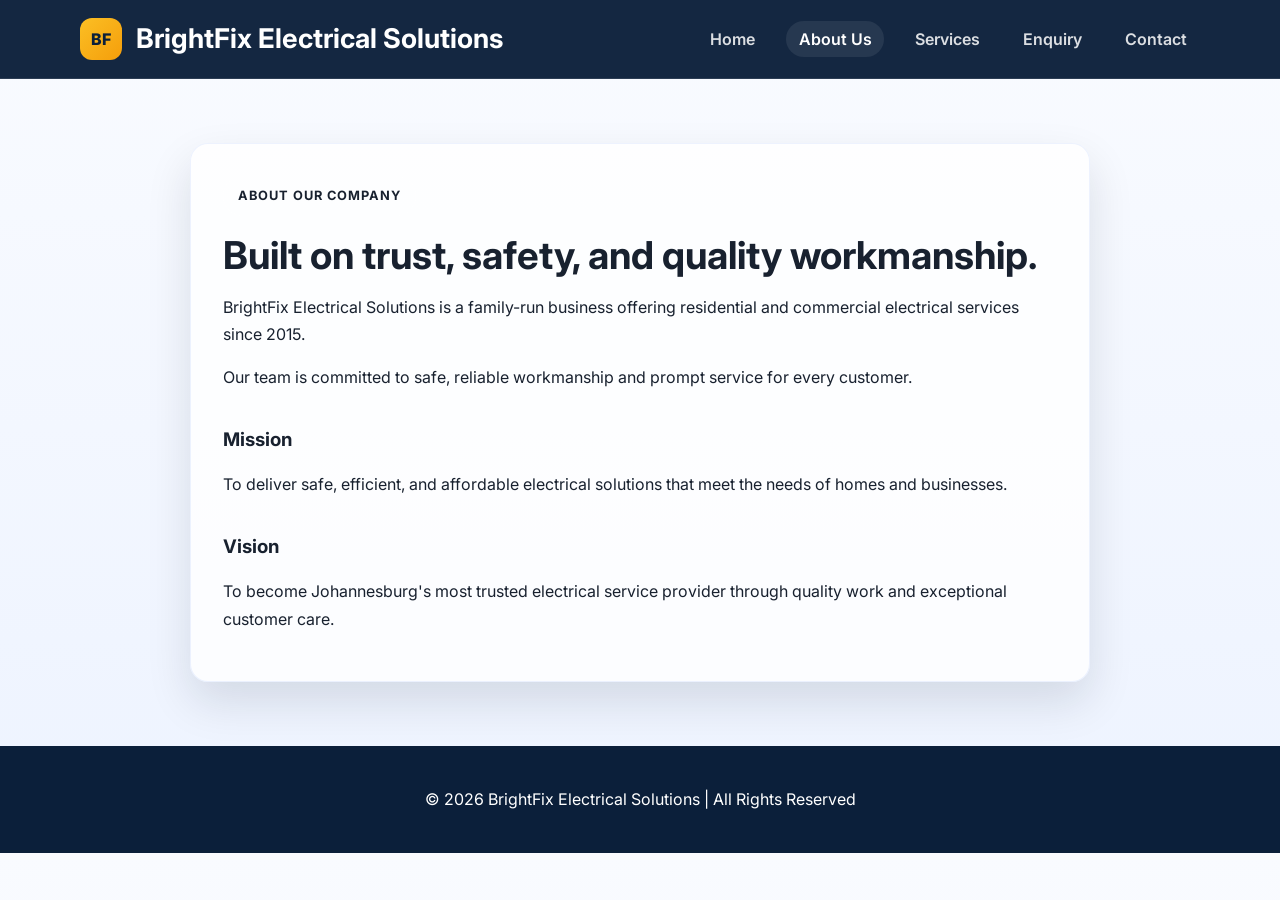
<file: about.html>
<!DOCTYPE html>
<html lang="en">
<head>
  <meta charset="UTF-8">
  <meta name="viewport" content="width=device-width, initial-scale=1.0">
  <title>About Us | BrightFix Electrical Solutions</title>
  <link rel="preconnect" href="https://fonts.googleapis.com">
  <link rel="preconnect" href="https://fonts.gstatic.com" crossorigin>
  <link href="https://fonts.googleapis.com/css2?family=Inter:wght@400;500;600;700;800&display=swap" rel="stylesheet">
  <link rel="stylesheet" href="css/style.css">
  <script src="js/script.js" defer></script>
</head>
<body>
  <header class="site-header">
    <div class="container nav-wrap">
      <div class="brand-block">
        <span class="brand-mark">BF</span>
        <h1>BrightFix Electrical Solutions</h1>
      </div>
      <nav class="main-nav" aria-label="Main navigation">
        <ul>
          <li><a href="index.html">Home</a></li>
          <li><a href="about.html" class="active">About Us</a></li>
          <li><a href="services.html">Services</a></li>
          <li><a href="enquiry.html">Enquiry</a></li>
          <li><a href="contact.html">Contact</a></li>
        </ul>
      </nav>
    </div>
  </header>

  <main class="container page-content">
    <section class="page-card">
      <p class="section-tag">About our company</p>
      <h2>Built on trust, safety, and quality workmanship.</h2>
      <p>BrightFix Electrical Solutions is a family-run business offering residential and commercial electrical services since 2015.</p>
      <p>Our team is committed to safe, reliable workmanship and prompt service for every customer.</p>

      <h3>Mission</h3>
      <p>To deliver safe, efficient, and affordable electrical solutions that meet the needs of homes and businesses.</p>

      <h3>Vision</h3>
      <p>To become Johannesburg's most trusted electrical service provider through quality work and exceptional customer care.</p>
    </section>
  </main>

  <footer class="site-footer">
    <div class="container footer-inner">
      <p>&copy; 2026 BrightFix Electrical Solutions | All Rights Reserved</p>
    </div>
  </footer>
</body>
</html>
</file>
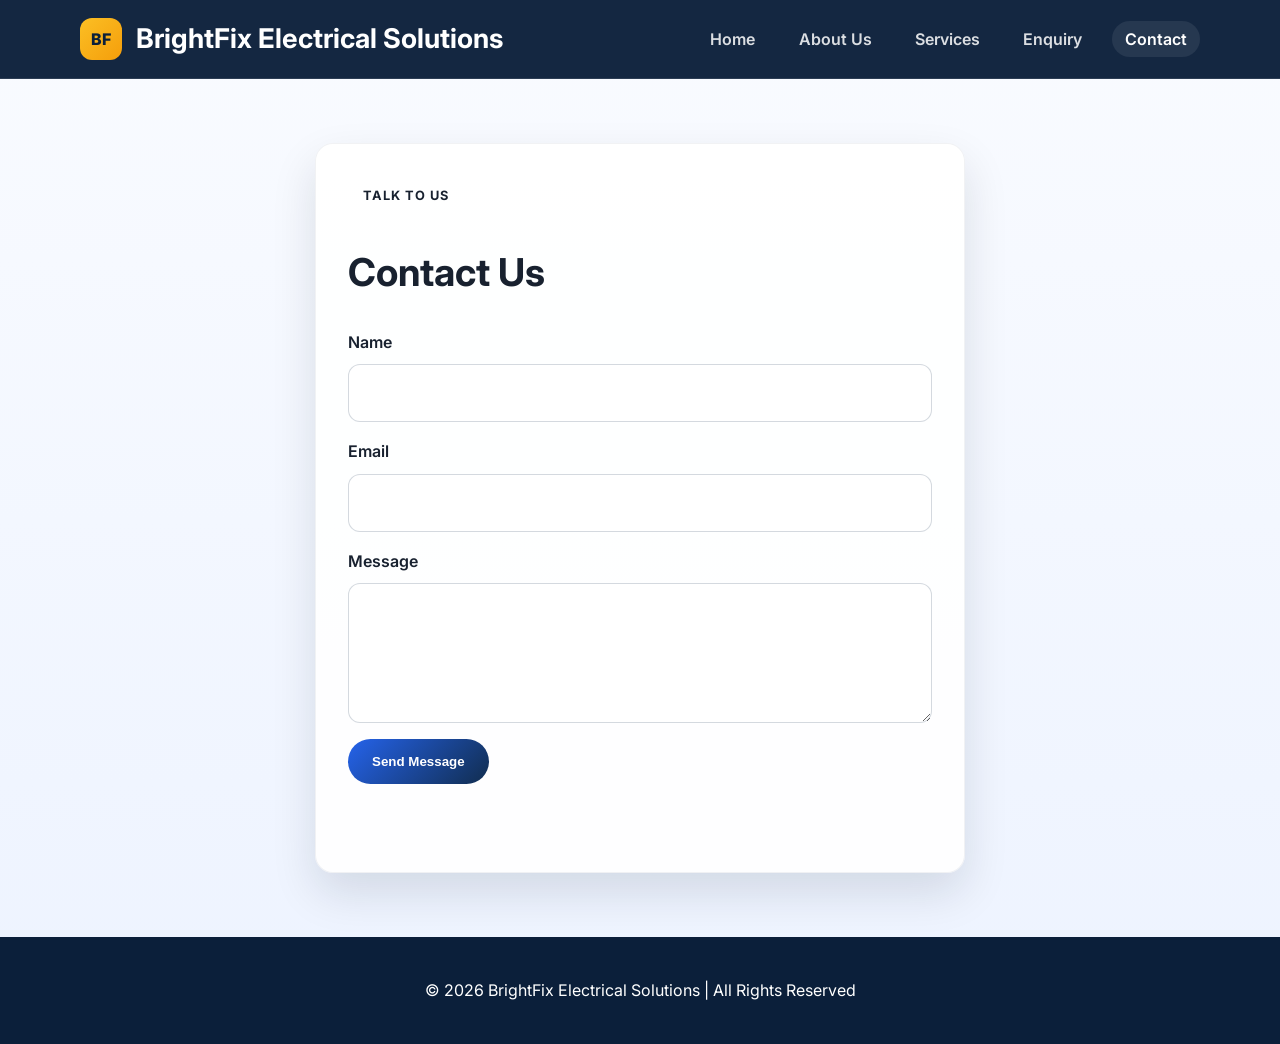
<file: contact.html>
<!DOCTYPE html>
<html lang="en">
<head>
  <meta charset="UTF-8">
  <meta name="viewport" content="width=device-width, initial-scale=1.0">
  <title>Contact | BrightFix Electrical Solutions</title>
  <link rel="preconnect" href="https://fonts.googleapis.com">
  <link rel="preconnect" href="https://fonts.gstatic.com" crossorigin>
  <link href="https://fonts.googleapis.com/css2?family=Inter:wght@400;500;600;700;800&display=swap" rel="stylesheet">
  <link rel="stylesheet" href="css/style.css">
  <script src="js/script.js" defer></script>
</head>
<body>
  <header class="site-header">
    <div class="container nav-wrap">
      <div class="brand-block">
        <span class="brand-mark">BF</span>
        <h1>BrightFix Electrical Solutions</h1>
      </div>
      <nav class="main-nav" aria-label="Main navigation">
        <ul>
          <li><a href="index.html">Home</a></li>
          <li><a href="about.html">About Us</a></li>
          <li><a href="services.html">Services</a></li>
          <li><a href="enquiry.html">Enquiry</a></li>
          <li><a href="contact.html" class="active">Contact</a></li>
        </ul>
      </nav>
    </div>
  </header>

  <main class="container page-content">
    <form id="contactForm" class="contact-form" action="https://formspree.io/f/your-form-id" method="POST">
      <input type="hidden" name="_subject" value="New BrightFix contact message">
      <p class="section-tag">Talk to us</p>
      <h2>Contact Us</h2>
      <label>Name
        <input type="text" id="contactName" name="name" autocomplete="name" required>
      </label>
      <label>Email
        <input type="email" id="contactEmail" name="email" autocomplete="email" required>
      </label>
      <label>Message
        <textarea id="contactMessage" name="message" required></textarea>
      </label>
      <button type="submit">Send Message</button>
      <p id="contactResponse" aria-live="polite" role="status"></p>
    </form>
  </main>

  <footer class="site-footer">
    <div class="container footer-inner">
      <p>&copy; 2026 BrightFix Electrical Solutions | All Rights Reserved</p>
    </div>
  </footer>
</body>
</html>
</file>
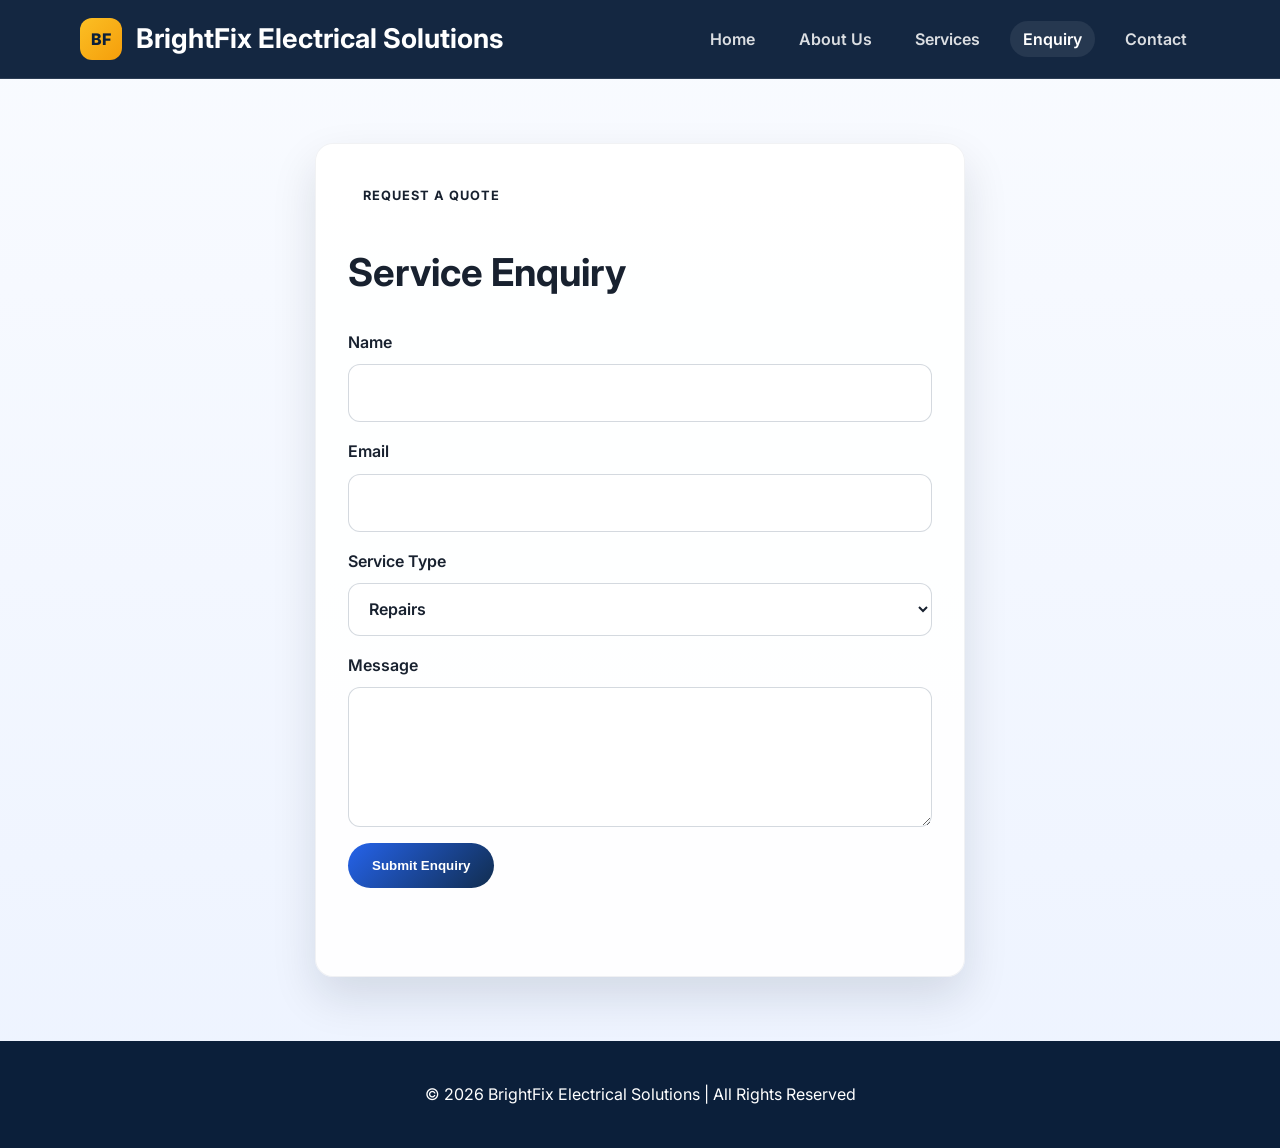
<file: enquiry.html>
<!DOCTYPE html>
<html lang="en">
<head>
  <meta charset="UTF-8">
  <meta name="viewport" content="width=device-width, initial-scale=1.0">
  <title>Enquiry | BrightFix Electrical Solutions</title>
  <link rel="preconnect" href="https://fonts.googleapis.com">
  <link rel="preconnect" href="https://fonts.gstatic.com" crossorigin>
  <link href="https://fonts.googleapis.com/css2?family=Inter:wght@400;500;600;700;800&display=swap" rel="stylesheet">
  <link rel="stylesheet" href="css/style.css">
  <script src="js/script.js" defer></script>
</head>
<body>
  <header class="site-header">
    <div class="container nav-wrap">
      <div class="brand-block">
        <span class="brand-mark">BF</span>
        <h1>BrightFix Electrical Solutions</h1>
      </div>
      <nav class="main-nav" aria-label="Main navigation">
        <ul>
          <li><a href="index.html">Home</a></li>
          <li><a href="about.html">About Us</a></li>
          <li><a href="services.html">Services</a></li>
          <li><a href="enquiry.html" class="active">Enquiry</a></li>
          <li><a href="contact.html">Contact</a></li>
        </ul>
      </nav>
    </div>
  </header>

  <main class="container page-content">
    <form id="enquiryForm" class="contact-form" action="https://formspree.io/f/your-form-id" method="POST">
      <p class="section-tag">Request a quote</p>
      <h2>Service Enquiry</h2>
      <label>Name
        <input type="text" id="name" name="name" required>
      </label>
      <label>Email
        <input type="email" id="email" name="email" required>
      </label>
      <label>Service Type
        <select id="service" name="service">
          <option>Repairs</option>
          <option>Installation</option>
          <option>Emergency Callout</option>
        </select>
      </label>
      <label>Message
        <textarea id="message" name="message" required></textarea>
      </label>
      <button type="submit">Submit Enquiry</button>
      <p id="response" aria-live="polite"></p>
    </form>
  </main>

  <footer class="site-footer">
    <div class="container footer-inner">
      <p>&copy; 2026 BrightFix Electrical Solutions | All Rights Reserved</p>
    </div>
  </footer>
</body>
</html>
</file>
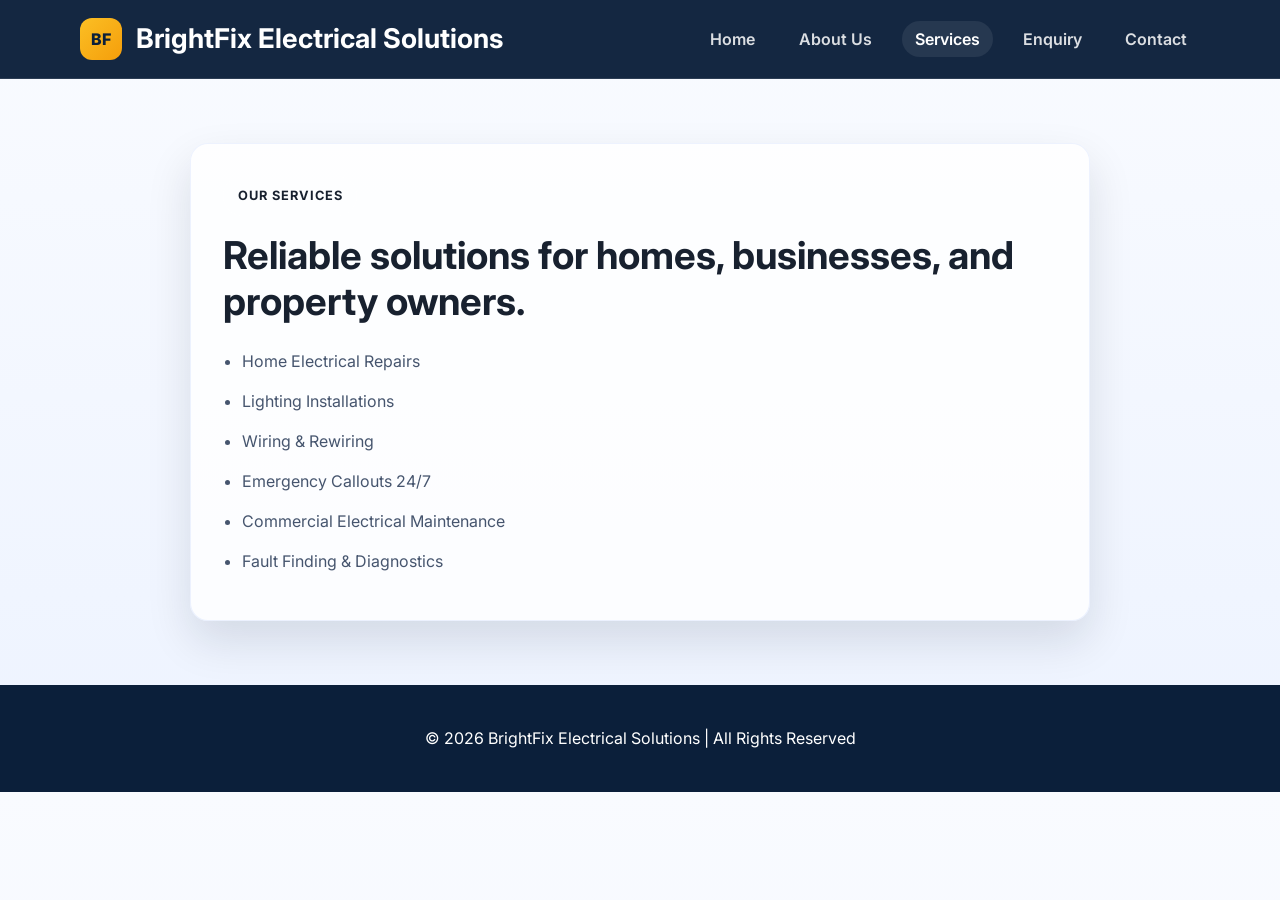
<file: services.html>
<!DOCTYPE html>
<html lang="en">
<head>
  <meta charset="UTF-8">
  <meta name="viewport" content="width=device-width, initial-scale=1.0">
  <title>Services | BrightFix Electrical Solutions</title>
  <link rel="preconnect" href="https://fonts.googleapis.com">
  <link rel="preconnect" href="https://fonts.gstatic.com" crossorigin>
  <link href="https://fonts.googleapis.com/css2?family=Inter:wght@400;500;600;700;800&display=swap" rel="stylesheet">
  <link rel="stylesheet" href="css/style.css">
  <script src="js/script.js" defer></script>
</head>
<body>
  <header class="site-header">
    <div class="container nav-wrap">
      <div class="brand-block">
        <span class="brand-mark">BF</span>
        <h1>BrightFix Electrical Solutions</h1>
      </div>
      <nav class="main-nav" aria-label="Main navigation">
        <ul>
          <li><a href="index.html">Home</a></li>
          <li><a href="about.html">About Us</a></li>
          <li><a href="services.html" class="active">Services</a></li>
          <li><a href="enquiry.html">Enquiry</a></li>
          <li><a href="contact.html">Contact</a></li>
        </ul>
      </nav>
    </div>
  </header>

  <main class="container page-content">
    <section class="page-card">
      <p class="section-tag">Our services</p>
      <h2>Reliable solutions for homes, businesses, and property owners.</h2>
      <ul class="services-list">
        <li>Home Electrical Repairs</li>
        <li>Lighting Installations</li>
        <li>Wiring &amp; Rewiring</li>
        <li>Emergency Callouts 24/7</li>
        <li>Commercial Electrical Maintenance</li>
        <li>Fault Finding &amp; Diagnostics</li>
      </ul>
    </section>
  </main>

  <footer class="site-footer">
    <div class="container footer-inner">
      <p>&copy; 2026 BrightFix Electrical Solutions | All Rights Reserved</p>
    </div>
  </footer>
</body>
</html>
</file>
<file: css/style.css>
:root {
  --navy-900: #0b1f3a;
  --navy-800: #112d4f;
  --blue-600: #2563eb;
  --blue-500: #3b82f6;
  --amber-500: #f59e0b;
  --amber-400: #fbbf24;
  --silver-100: #f5f7fb;
  --silver-200: #e5eaf6;
  --text-900: #18212f;
  --text-700: #46556e;
  --white: #ffffff;
  --shadow: 0 20px 45px rgba(10, 22, 42, 0.12);
  --radius: 18px;
}

* {
  box-sizing: border-box;
}

html {
  scroll-behavior: smooth;
}

body {
  margin: 0;
  font-family: 'Inter', Arial, sans-serif;
  background: linear-gradient(180deg, #f9fbff 0%, #edf3ff 100%);
  color: var(--text-900);
  line-height: 1.7;
}

a {
  color: inherit;
}

img {
  max-width: 100%;
  display: block;
}

.container {
  width: min(1120px, 92%);
  margin: 0 auto;
}

.site-header {
  background: rgba(11, 31, 58, 0.96);
  position: sticky;
  top: 0;
  z-index: 10;
  backdrop-filter: blur(10px);
  border-bottom: 1px solid rgba(255, 255, 255, 0.1);
}

.nav-wrap {
  display: flex;
  align-items: center;
  justify-content: space-between;
  gap: 1.5rem;
  padding: 1rem 0;
}

.brand-block {
  display: flex;
  align-items: center;
  gap: 0.9rem;
}

.brand-mark {
  width: 42px;
  height: 42px;
  border-radius: 12px;
  background: linear-gradient(135deg, var(--amber-400), var(--amber-500));
  color: var(--navy-900);
  display: grid;
  place-items: center;
  font-weight: 800;
}

.site-header h1 {
  font-size: clamp(1.1rem, 2.2vw, 1.7rem);
  margin: 0;
  color: var(--white);
}

.main-nav ul {
  list-style: none;
  display: flex;
  align-items: center;
  gap: 1.1rem;
  margin: 0;
  padding: 0;
}

.main-nav a {
  text-decoration: none;
  font-weight: 600;
  color: rgba(255, 255, 255, 0.85);
  padding: 0.5rem 0.8rem;
  border-radius: 999px;
  transition: 0.2s ease;
}

.main-nav a:hover,
.main-nav a.active {
  background: rgba(255, 255, 255, 0.08);
  color: var(--white);
}

.hero {
  background:
    linear-gradient(110deg, rgba(11, 31, 58, 0.85), rgba(37, 99, 235, 0.65)),
    url('https://images.unsplash.com/photo-1581578731548-c64695cc6952?auto=format&fit=crop&w=1600&q=80') center/cover no-repeat;
  min-height: 650px;
  display: flex;
  align-items: center;
}

.hero-inner {
  width: 100%;
  padding: 4rem 0;
}

.hero-copy {
  max-width: 620px;
  color: var(--white);
}

.eyebrow,
.section-tag {
  display: inline-block;
  margin: 0 0 1rem;
  padding: 0.5rem 0.85rem;
  border-radius: 999px;
  background: rgba(255, 255, 255, 0.12);
  border: 1px solid rgba(255, 255, 255, 0.14);
  font-size: 0.8rem;
  letter-spacing: 0.08em;
  text-transform: uppercase;
  font-weight: 700;
}

.hero-copy h2 {
  margin: 0;
  font-size: clamp(2.5rem, 5vw, 4.5rem);
  line-height: 1.08;
}

.hero-copy p {
  color: rgba(255, 255, 255, 0.9);
  margin-top: 1rem;
  font-size: clamp(1.05rem, 2vw, 1.3rem);
}

.hero-actions {
  display: flex;
  flex-wrap: wrap;
  gap: 1rem;
  margin-top: 2rem;
}

.btn {
  display: inline-flex;
  align-items: center;
  justify-content: center;
  border-radius: 999px;
  text-decoration: none;
  font-weight: 700;
  padding: 0.9rem 1.5rem;
  transition: transform 0.2s ease, box-shadow 0.2s ease;
}

.btn:hover {
  transform: translateY(-2px);
}

.btn-primary {
  background: linear-gradient(135deg, var(--amber-400), var(--amber-500));
  color: var(--navy-900);
  box-shadow: 0 12px 25px rgba(245, 158, 11, 0.35);
}

.btn-secondary {
  background: transparent;
  border: 1px solid rgba(255, 255, 255, 0.45);
  color: var(--white);
}

.hero-stats {
  list-style: none;
  display: flex;
  gap: 2rem;
  padding: 0;
  margin: 2rem 0 0;
  flex-wrap: wrap;
}

.hero-stats li {
  display: flex;
  flex-direction: column;
}

.hero-stats strong {
  font-size: 1.7rem;
  color: var(--white);
}

.hero-stats span {
  color: rgba(255, 255, 255, 0.8);
  font-size: 0.9rem;
}

.section {
  padding: 5rem 0;
}

.alt-bg {
  background: rgba(37, 99, 235, 0.04);
}

.section-heading {
  margin-bottom: 2rem;
}

.section-heading h2,
.content-block h2,
.page-card h2 {
  margin: 0 0 1rem;
  font-size: clamp(2rem, 3vw, 2.8rem);
  line-height: 1.2;
}

.two-column,
.trust-grid {
  display: grid;
  grid-template-columns: 1.1fr 0.9fr;
  gap: 2.5rem;
  align-items: center;
}

.content-block,
.page-card {
  background: rgba(255, 255, 255, 0.8);
  border: 1px solid rgba(37, 99, 235, 0.08);
  border-radius: var(--radius);
  padding: 2rem;
  box-shadow: var(--shadow);
}

.image-panel img,
.trust-image img {
  width: 100%;
  height: 470px;
  object-fit: cover;
  border-radius: var(--radius);
  box-shadow: var(--shadow);
}

.card-grid {
  display: grid;
  grid-template-columns: repeat(4, minmax(0, 1fr));
  gap: 1.5rem;
}

.card {
  background: var(--white);
  border-radius: var(--radius);
  padding: 1.5rem;
  box-shadow: var(--shadow);
  border: 1px solid rgba(17, 45, 79, 0.06);
}

.icon {
  width: 58px;
  height: 58px;
  display: grid;
  place-items: center;
  border-radius: 16px;
  background: linear-gradient(135deg, rgba(37, 99, 235, 0.12), rgba(245, 158, 11, 0.18));
  font-size: 1.7rem;
  margin-bottom: 1rem;
}

.card h3 {
  margin: 0 0 0.8rem;
  font-size: 1.25rem;
}

.card p {
  margin: 0;
  color: var(--text-700);
}

.gallery-section {
  padding: 5rem 0;
}

.gallery-grid {
  display: grid;
  grid-template-columns: repeat(4, minmax(0, 1fr));
  gap: 1.5rem;
}

.gallery-item {
  border: none;
  background: transparent;
  padding: 0;
  cursor: pointer;
  overflow: hidden;
  border-radius: 18px;
  box-shadow: var(--shadow);
  transition: transform 0.2s ease, box-shadow 0.2s ease;
}

.gallery-item:hover {
  transform: translateY(-4px);
  box-shadow: 0 20px 35px rgba(10, 22, 42, 0.18);
}

.gallery-item img {
  display: block;
  width: 100%;
  height: 260px;
  object-fit: cover;
}

.check-list,
.services-list {
  margin: 1.5rem 0 0;
  padding-left: 1.2rem;
  color: var(--text-700);
}

.check-list li,
.services-list li {
  margin-bottom: 0.8rem;
}

.page-content {
  padding: 4rem 0;
}

.page-card {
  max-width: 900px;
  margin: 0 auto;
}

.page-card h3 {
  margin-top: 2rem;
  margin-bottom: 0.5rem;
}

.contact-form {
  max-width: 650px;
  margin: 0 auto;
  background: rgba(255, 255, 255, 0.9);
  border-radius: var(--radius);
  padding: 2rem;
  box-shadow: var(--shadow);
  border: 1px solid rgba(17, 45, 79, 0.06);
}

.contact-form h2 {
  margin-top: 0.5rem;
  margin-bottom: 1.5rem;
  font-size: clamp(2rem, 3vw, 2.6rem);
}

label {
  display: block;
  margin-bottom: 1rem;
  font-weight: 600;
  color: var(--text-900);
}

input,
select,
textarea {
  width: 100%;
  display: block;
  margin-top: 0.5rem;
  padding: 0.9rem 1rem;
  border-radius: 12px;
  border: 1px solid rgba(17, 45, 79, 0.18);
  background: #fff;
  font: inherit;
  color: var(--text-900);
}

textarea {
  min-height: 140px;
  resize: vertical;
}

button {
  background: linear-gradient(135deg, var(--blue-600), var(--navy-800));
  color: var(--white);
  border: none;
  border-radius: 999px;
  padding: 0.95rem 1.5rem;
  font-weight: 700;
  cursor: pointer;
  transition: transform 0.2s ease, opacity 0.2s ease;
}

button:hover {
  transform: translateY(-1px);
  opacity: 0.96;
}

#response,
#contactResponse {
  min-height: 1.5rem;
  margin-top: 1rem;
  font-weight: 600;
}

.lightbox {
  position: fixed;
  inset: 0;
  background: rgba(6, 15, 27, 0.9);
  display: none;
  align-items: center;
  justify-content: center;
  padding: 2rem;
  z-index: 1000;
}

.lightbox.open {
  display: flex;
}

.lightbox-content {
  position: relative;
  max-width: min(85vw, 900px);
  width: 100%;
  display: flex;
  flex-direction: column;
  align-items: center;
  gap: 1rem;
}

.lightbox-content img {
  max-width: 100%;
  max-height: 78vh;
  object-fit: contain;
  border-radius: 18px;
  box-shadow: 0 20px 45px rgba(0, 0, 0, 0.25);
  background: var(--white);
}

.lightbox-caption {
  color: var(--white);
  margin: 0;
  font-size: 1rem;
  text-align: center;
}

.lightbox-close {
  position: absolute;
  top: -12px;
  right: -12px;
  width: 42px;
  height: 42px;
  border-radius: 50%;
  background: rgba(255, 255, 255, 0.15);
  border: 1px solid rgba(255, 255, 255, 0.2);
  color: var(--white);
  font-size: 2rem;
  line-height: 1;
  display: grid;
  place-items: center;
  padding: 0;
  cursor: pointer;
}

.site-footer {
  background: var(--navy-900);
  color: var(--white);
  padding: 1.5rem 0;
}

.footer-inner {
  text-align: center;
}

@media (max-width: 900px) {
  .two-column,
  .trust-grid,
  .card-grid,
  .gallery-grid {
    grid-template-columns: 1fr 1fr;
  }
}

@media (max-width: 768px) {
  .nav-wrap {
    display: block;
    text-align: center;
    padding: 1.2rem 0;
  }

  .main-nav ul {
    justify-content: center;
    flex-wrap: wrap;
    margin-top: 1rem;
  }

  .hero {
    min-height: 540px;
  }

  .two-column,
  .trust-grid,
  .card-grid,
  .gallery-grid {
    grid-template-columns: 1fr;
  }

  .image-panel img,
  .trust-image img {
    height: 340px;
  }
}
</file>
